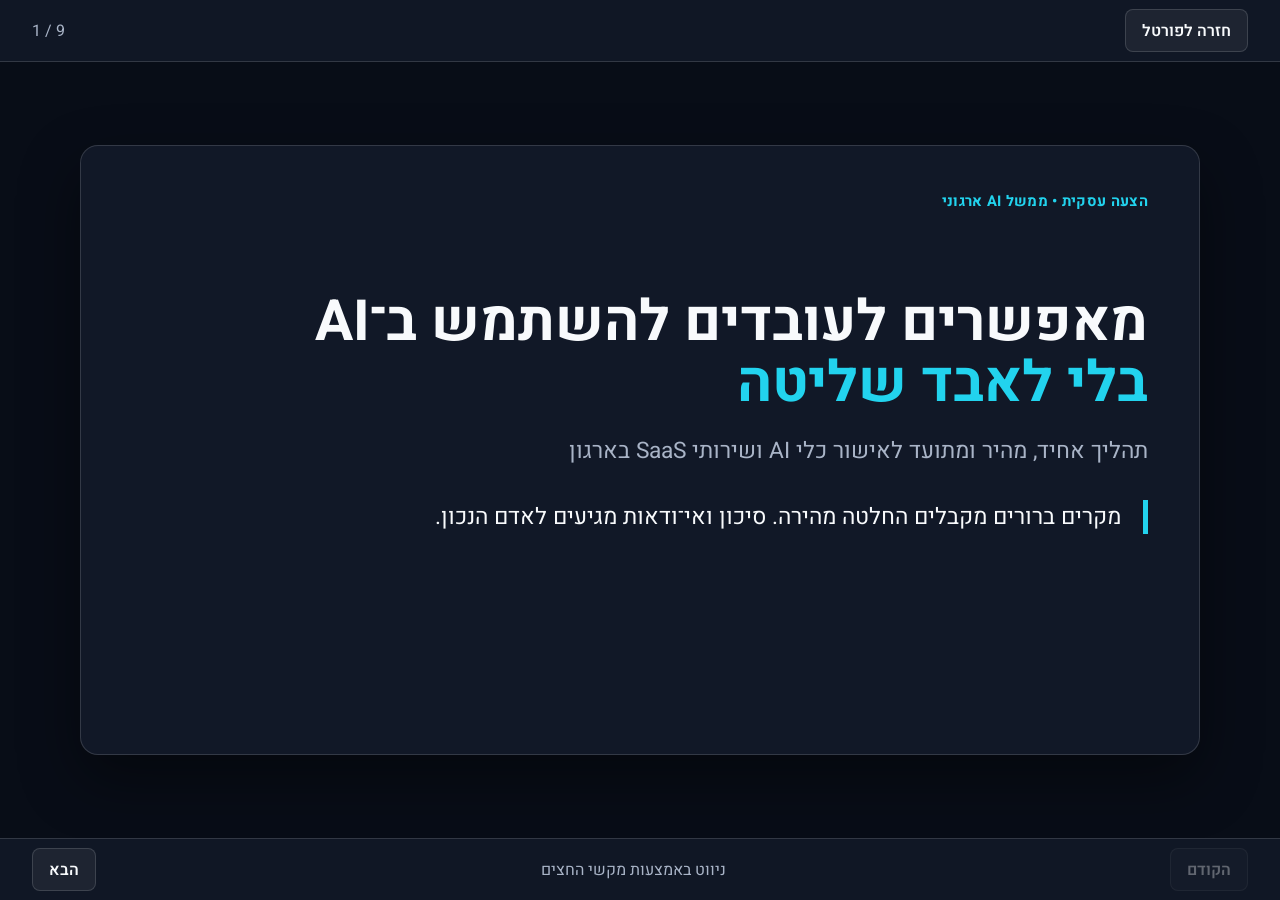
<file: docs/business_presentation.html>
<!DOCTYPE html>
<html lang="he" dir="rtl">
<head>
    <meta charset="UTF-8">
    <meta name="viewport" content="width=device-width, initial-scale=1.0">
    <title>AI Compliance Workflow — מצגת עסקית</title>
    <link rel="preconnect" href="https://fonts.googleapis.com">
    <link rel="preconnect" href="https://fonts.gstatic.com" crossorigin>
    <link href="https://fonts.googleapis.com/css2?family=Heebo:wght@400;500;600;700;800&display=swap" rel="stylesheet">
    <style>
        :root {
            --bg: #080d17; --surface: #111827; --text: #f8fafc; --muted: #a9b4c7;
            --cyan: #22d3ee; --blue: #60a5fa; --green: #34d399; --amber: #fbbf24;
            --red: #fb7185; --line: rgba(255,255,255,.14);
        }
        * { box-sizing: border-box; margin: 0; padding: 0; }
        body { min-height: 100vh; overflow: hidden; display: flex; flex-direction: column; background: var(--bg); color: var(--text); font-family: "Heebo", sans-serif; }
        header, footer { min-height: 62px; padding: 0 2rem; display: flex; align-items: center; justify-content: space-between; background: rgba(17,24,39,.94); border-color: var(--line); }
        header { border-bottom: 1px solid var(--line); }
        footer { border-top: 1px solid var(--line); }
        .return, button { border: 1px solid var(--line); border-radius: 8px; background: rgba(255,255,255,.06); color: var(--text); padding: .52rem 1rem; font: inherit; font-weight: 600; text-decoration: none; cursor: pointer; }
        button:hover, .return:hover { background: rgba(255,255,255,.12); }
        button:disabled { opacity: .35; cursor: default; }
        .counter { color: var(--muted); direction: ltr; }
        main { flex: 1; min-height: 0; display: grid; place-items: center; padding: 1.35rem; }
        .slide { display: none; width: min(1120px, 100%); height: min(610px, calc(100vh - 166px)); overflow: auto; padding: 2.8rem 3.2rem; border: 1px solid var(--line); border-radius: 18px; background: var(--surface); box-shadow: 0 24px 60px rgba(0,0,0,.42); }
        .slide.active { display: flex; flex-direction: column; }
        .eyebrow { color: var(--cyan); font-size: .92rem; font-weight: 700; letter-spacing: .02em; }
        h1 { margin-top: 5rem; font-size: 3.55rem; line-height: 1.08; max-width: 870px; }
        h2 { font-size: 2.25rem; line-height: 1.18; padding-bottom: .9rem; border-bottom: 2px solid var(--line); }
        h3 { font-size: 1.22rem; margin-bottom: .35rem; }
        .subtitle { margin-top: 1.2rem; font-size: 1.42rem; color: var(--muted); max-width: 870px; }
        .body { flex: 1; padding-top: 1.7rem; font-size: 1.17rem; line-height: 1.55; }
        .hero-line { margin-top: 2rem; padding-right: 1.35rem; border-right: 5px solid var(--cyan); font-size: 1.42rem; max-width: 920px; }
        .accent { color: var(--cyan); }
        .muted { color: var(--muted); }
        .big { font-size: 1.55rem; line-height: 1.45; }
        .split { display: grid; grid-template-columns: 1.05fr .95fr; gap: 3rem; align-items: start; }
        .rule-list { list-style: none; padding: 0; }
        .rule-list li { padding: .75rem 0; border-bottom: 1px solid var(--line); }
        .rule-list strong { display: block; color: var(--cyan); font-size: 1.05rem; }
        .problem { padding-right: 1.2rem; border-right: 4px solid var(--red); }
        .solution { padding-right: 1.2rem; border-right: 4px solid var(--green); }
        .journey { direction: ltr; display: grid; grid-template-columns: repeat(5, 1fr); gap: .7rem; align-items: stretch; margin-top: 1.1rem; }
        .step { direction: rtl; padding: 1rem .8rem; border-top: 4px solid var(--blue); background: rgba(255,255,255,.045); min-height: 145px; }
        .step:nth-child(2) { border-color: var(--cyan); }
        .step:nth-child(3) { border-color: var(--amber); }
        .step:nth-child(4) { border-color: var(--green); }
        .step:nth-child(5) { border-color: #a78bfa; }
        .step b { display: block; color: var(--muted); font-size: .9rem; margin-bottom: .45rem; }
        .value-row { display: grid; grid-template-columns: repeat(3, 1fr); gap: 1.7rem; margin-top: .7rem; }
        .value { padding-top: 1rem; border-top: 4px solid var(--cyan); }
        .value:nth-child(2) { border-color: var(--green); }
        .value:nth-child(3) { border-color: var(--amber); }
        .value p { color: var(--muted); margin-top: .35rem; }
        .layers { display: grid; grid-template-columns: repeat(3, 1fr); gap: 1.3rem; margin-top: 1rem; }
        .layer { padding: 1.2rem 1.25rem; border-right: 5px solid var(--cyan); background: rgba(255,255,255,.04); }
        .layer:nth-child(2) { border-color: var(--blue); }
        .layer:nth-child(3) { border-color: var(--green); }
        table { width: 100%; border-collapse: collapse; font-size: 1.02rem; }
        th, td { text-align: right; padding: .72rem .75rem; border-bottom: 1px solid var(--line); vertical-align: top; }
        th { color: var(--cyan); }
        .phase { display: grid; grid-template-columns: 1fr 1fr 1fr; gap: 1.4rem; margin-top: .7rem; }
        .phase > div { padding: 1.1rem; border-top: 4px solid var(--blue); background: rgba(255,255,255,.04); }
        .phase > div:nth-child(2) { border-color: var(--cyan); }
        .phase > div:nth-child(3) { border-color: var(--green); }
        .ask { margin-top: 1.1rem; padding: 1.45rem 1.6rem; border: 1px solid rgba(52,211,153,.5); background: rgba(52,211,153,.08); font-size: 1.35rem; }
        .note { margin-top: 1rem; font-size: .93rem; color: var(--muted); }
        @media (max-width: 850px) {
            .slide { padding: 1.5rem; }
            .split, .value-row, .layers, .phase, .journey { grid-template-columns: 1fr; }
            h1 { margin-top: 2rem; font-size: 2.35rem; }
            h2 { font-size: 1.7rem; }
            .body { font-size: 1rem; }
        }
    </style>
</head>
<body>
    <header>
        <a class="return" href="/">חזרה לפורטל</a>
        <span class="counter" id="counter">1 / 9</span>
    </header>
    <main>
        <section class="slide active">
            <span class="eyebrow">הצעה עסקית • ממשל AI ארגוני</span>
            <h1>מאפשרים לעובדים להשתמש ב־AI<br><span class="accent">בלי לאבד שליטה</span></h1>
            <p class="subtitle">תהליך אחיד, מהיר ומתועד לאישור כלי AI ושירותי SaaS בארגון</p>
            <div class="hero-line">מקרים ברורים מקבלים החלטה מהירה. סיכון ואי־ודאות מגיעים לאדם הנכון.</div>
        </section>

        <section class="slide">
            <span class="eyebrow">01 • האתגר</span>
            <h2>הביקוש ל־AI גדל מהר יותר מתהליך האישור</h2>
            <div class="body split">
                <div class="problem">
                    <p class="big">עובדים רוצים להתקדם עכשיו, אבל צוותי אבטחה, פרטיות ומשפט נדרשים לבדוק ידנית כל כלי וכל חוזה.</p>
                </div>
                <ul class="rule-list">
                    <li><strong>זמן המתנה</strong>בקשות מצטברות ותלויות במספר גורמים.</li>
                    <li><strong>Shadow AI</strong>חלק מהעובדים עוקפים תהליך שאינו זמין או מהיר מספיק.</li>
                    <li><strong>חוסר אחידות</strong>אותו סיכון עלול לקבל תשובה שונה מאנשים שונים.</li>
                    <li><strong>קושי בביקורת</strong>לא תמיד ברור מי אישר, על סמך מה ובאיזו גרסת מדיניות.</li>
                </ul>
            </div>
        </section>

        <section class="slide">
            <span class="eyebrow">02 • ההצעה</span>
            <h2>שער כניסה אחד לכל בקשת שימוש ב־AI</h2>
            <div class="body split">
                <div class="solution">
                    <p class="big">המערכת אוספת את פרטי השימוש, בודקת את תנאי הספק מול מדיניות הארגון ומנתבת את הבקשה לתוצאה ברורה.</p>
                </div>
                <ul class="rule-list">
                    <li><strong>אישור</strong>כאשר העובדות והמדיניות מאפשרות זאת.</li>
                    <li><strong>חסימה</strong>כאשר קיימת הפרה מפורשת.</li>
                    <li><strong>השלמת מידע</strong>כאשר חסרה עובדה חיונית.</li>
                    <li><strong>בדיקה אנושית</strong>כאשר יש אי־ודאות, חריגה או דרישת סמכות.</li>
                </ul>
            </div>
            <p class="note">המערכת תומכת בהחלטה; היא אינה מחליפה בעל תפקיד כאשר נדרש שיקול דעת.</p>
        </section>

        <section class="slide">
            <span class="eyebrow">03 • חוויית המשתמש</span>
            <h2>מבקשה להחלטה — תהליך פשוט ושקוף</h2>
            <div class="body">
                <div class="journey">
                    <div class="step"><b>1</b><h3>הגשת בקשה</h3><p>מי ישתמש, באיזה כלי ולאיזו מטרה.</p></div>
                    <div class="step"><b>2</b><h3>איסוף עובדות</h3><p>סוגי מידע, שמירה, אימון ותתי־ספקים.</p></div>
                    <div class="step"><b>3</b><h3>בדיקת מדיניות</h3><p>השוואה עקבית לכללי הארגון.</p></div>
                    <div class="step"><b>4</b><h3>ניתוב החלטה</h3><p>אישור, חסימה או העברה לבעל תפקיד.</p></div>
                    <div class="step"><b>5</b><h3>תיעוד</h3><p>נימוק, עקבות החלטה והיסטוריה לביקורת.</p></div>
                </div>
                <div class="hero-line">העובד רואה מה חסר ומה השלב הבא; צוותי הבקרה מקבלים רק את המקרים שדורשים אותם.</div>
            </div>
        </section>

        <section class="slide">
            <span class="eyebrow">04 • הערך העסקי</span>
            <h2>מה הארגון מרוויח</h2>
            <div class="body">
                <div class="value-row">
                    <div class="value"><h3>מהירות</h3><p>קיצור התלות בבדיקה ידנית עבור בקשות ברורות וחזרתיות.</p></div>
                    <div class="value"><h3>שליטה</h3><p>החלטות עקביות לפי מדיניות, עם עצירה מובנית כשחסר מידע.</p></div>
                    <div class="value"><h3>אמון</h3><p>נימוק ותיעוד לכל החלטה, לצורכי הנהלה, ביקורת ורגולציה.</p></div>
                </div>
                <table style="margin-top:2rem">
                    <thead><tr><th>בעל עניין</th><th>השיפור עבורו</th></tr></thead>
                    <tbody>
                        <tr><td>עובדים ויחידות עסקיות</td><td>תהליך צפוי ותשובה ברורה במקום שרשרת מיילים.</td></tr>
                        <tr><td>אבטחה, פרטיות ומשפט</td><td>פחות טיפול שגרתי ויותר מיקוד בחריגים משמעותיים.</td></tr>
                        <tr><td>הנהלה וביקורת</td><td>תמונה אחידה של בקשות, סיכונים, החלטות וזמני טיפול.</td></tr>
                    </tbody>
                </table>
            </div>
        </section>

        <section class="slide">
            <span class="eyebrow">05 • הארכיטקטורה העסקית</span>
            <h2>שלוש שכבות אחריות — שירות אחד</h2>
            <div class="body">
                <div class="layers">
                    <div class="layer"><h3>הבנת הבקשה</h3><p>קליטת המקרה והפקת עובדות מהמידע ומהמסמכים.</p></div>
                    <div class="layer"><h3>החלטה מבוקרת</h3><p>בדיקת העובדות מול כללי מדיניות והרשאות.</p></div>
                    <div class="layer"><h3>ממשל ובקרה</h3><p>ניהול התהליך, אישור אנושי, הפרדת סמכויות ותיעוד.</p></div>
                </div>
                <div class="hero-line">ה־AI מסייע להבין טקסט. כללים מפורשים וגורמי סמכות קובעים את ההחלטה.</div>
                <p class="note">אב־הטיפוס מוכיח את זרימת ההחלטה. חיבור למערכות הארגון יבוצע במסגרת מעבר לייצור.</p>
            </div>
        </section>

        <section class="slide">
            <span class="eyebrow">06 • מדדי הצלחה</span>
            <h2>איך נדע שהפתרון עובד</h2>
            <div class="body">
                <table>
                    <thead><tr><th>מדד</th><th>מה הוא בוחן</th><th>כיוון רצוי</th></tr></thead>
                    <tbody>
                        <tr><td>זמן ממוצע להחלטה</td><td>מהירות התהליך מקצה לקצה</td><td>ירידה</td></tr>
                        <tr><td>שיעור החלטות ללא טיפול ידני</td><td>כמה עבודה שגרתית נחסכת</td><td>עלייה מבוקרת</td></tr>
                        <tr><td>שיעור בקשות שחזרו להשלמת מידע</td><td>איכות הטופס והמסמכים</td><td>ירידה</td></tr>
                        <tr><td>עומס וזמן המתנה בתור האנושי</td><td>יעילות צוותי הבקרה</td><td>ירידה</td></tr>
                        <tr><td>החלטות עם נימוק ותיעוד מלא</td><td>מוכנות לביקורת</td><td>כיסוי מלא</td></tr>
                    </tbody>
                </table>
                <p class="note">ערכי היעד ייקבעו לאחר מדידת קו בסיס בפיילוט; אין במצגת הנחת חיסכון שלא נמדדה.</p>
            </div>
        </section>

        <section class="slide">
            <span class="eyebrow">07 • פיילוט</span>
            <h2>מעבר מדורג שמקטין סיכון</h2>
            <div class="body">
                <div class="phase">
                    <div><h3>1. הגדרת מסגרת</h3><p>בחירת יחידה עסקית, קטלוג בקשות, מדיניות מאושרת וקו בסיס למדדים.</p></div>
                    <div><h3>2. פיילוט מבוקר</h3><p>הפעלה עם גורמי אבטחה, פרטיות ומשפט; החלטות רגישות נשארות אנושיות.</p></div>
                    <div><h3>3. החלטת הרחבה</h3><p>בחינת דיוק, זמני טיפול, עומס תפעולי ומשוב משתמשים לפני פריסה רחבה.</p></div>
                </div>
                <div class="hero-line">הצלחה בפיילוט אינה רק “המערכת עובדת” — אלא שיפור מדיד בלי להגדיל סיכון.</div>
            </div>
        </section>

        <section class="slide">
            <span class="eyebrow">08 • החלטה מבוקשת</span>
            <h2>הצעד הבא: פיילוט מוגבל ומדיד</h2>
            <div class="body split">
                <div>
                    <h3 class="accent">מה נדרש מהארגון</h3>
                    <ul class="rule-list">
                        <li>יחידה עסקית אחת עם מקרי שימוש חוזרים</li>
                        <li>נציגים מאבטחה, פרטיות, משפט והעסק</li>
                        <li>מדיניות מאושרת ודוגמאות לבקשות עבר</li>
                        <li>בעל חסות עסקי והגדרה משותפת למדדי הצלחה</li>
                    </ul>
                </div>
                <div>
                    <h3 class="accent">מה נבחן</h3>
                    <ul class="rule-list">
                        <li>איכות ויציבות ההחלטות</li>
                        <li>קיצור זמני הטיפול</li>
                        <li>הפחתת העומס הידני</li>
                        <li>מוכנות לחיבורי SSO, מסמכים ויומן ארגוני</li>
                    </ul>
                </div>
            </div>
            <div class="ask"><strong>הבקשה:</strong> לאשר פיילוט תחום, למדוד תוצאות, ורק לאחר מכן לקבל החלטה על הרחבה.</div>
        </section>
    </main>
    <footer>
        <button id="prev" type="button">הקודם</button>
        <span class="muted">ניווט באמצעות מקשי החצים</span>
        <button id="next" type="button">הבא</button>
    </footer>
    <script>
        const slides = [...document.querySelectorAll(".slide")];
        let current = 0;
        function show(index) {
            current = Math.max(0, Math.min(slides.length - 1, index));
            slides.forEach((slide, i) => slide.classList.toggle("active", i === current));
            document.getElementById("counter").textContent = `${current + 1} / ${slides.length}`;
            document.getElementById("prev").disabled = current === 0;
            document.getElementById("next").disabled = current === slides.length - 1;
        }
        document.getElementById("prev").addEventListener("click", () => show(current - 1));
        document.getElementById("next").addEventListener("click", () => show(current + 1));
        document.addEventListener("keydown", event => {
            if (["ArrowLeft", "PageDown", " "].includes(event.key)) show(current + 1);
            if (["ArrowRight", "PageUp"].includes(event.key)) show(current - 1);
            if (event.key === "Home") show(0);
            if (event.key === "End") show(slides.length - 1);
        });
        show(0);
    </script>
</body>
</html>
</file>
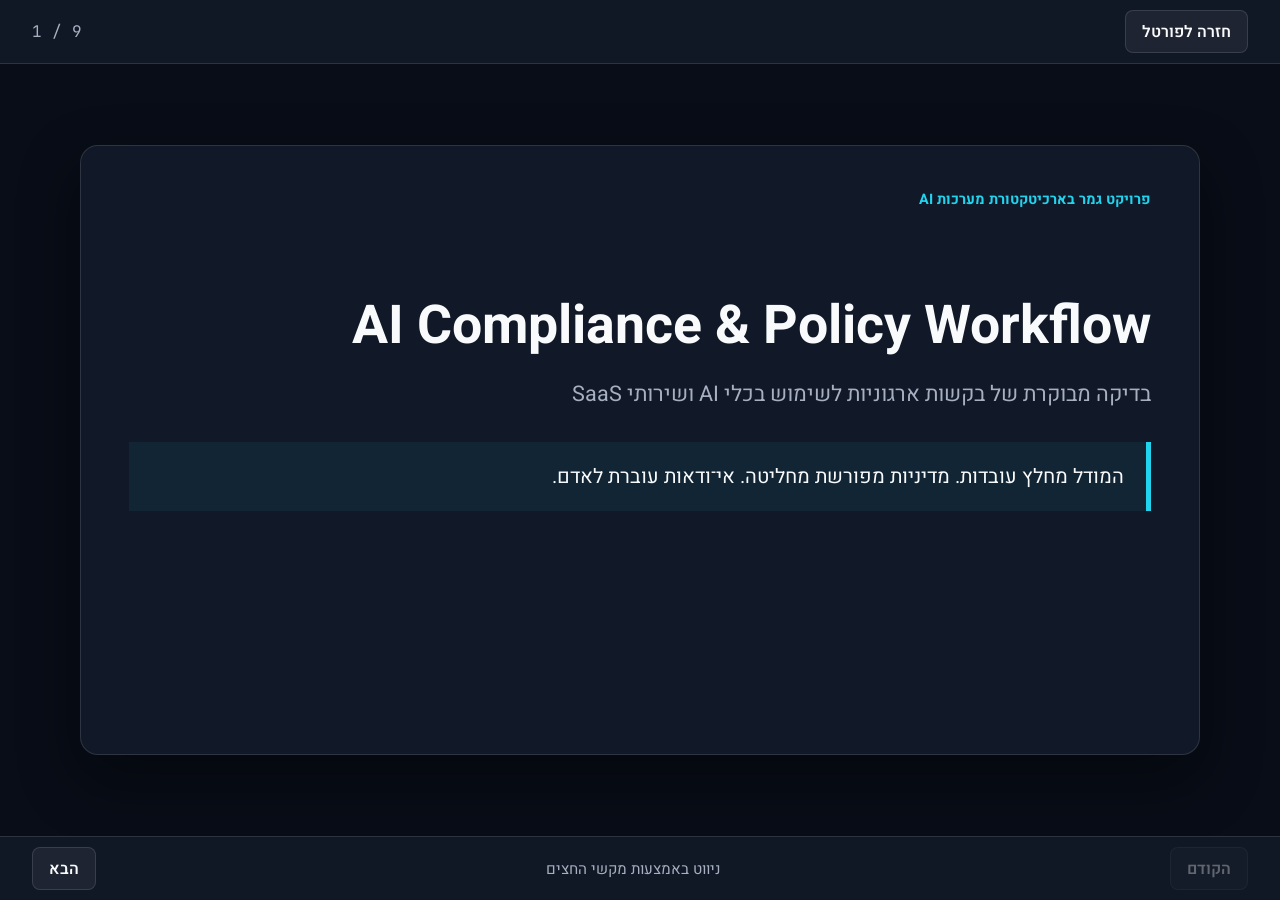
<file: docs/presentation.html>
<!DOCTYPE html>
<html lang="he" dir="rtl">
<head>
    <meta charset="UTF-8">
    <meta name="viewport" content="width=device-width, initial-scale=1.0">
    <title>AI Compliance Workflow — מצגת פרויקט גמר</title>
    <link rel="preconnect" href="https://fonts.googleapis.com">
    <link rel="preconnect" href="https://fonts.gstatic.com" crossorigin>
    <link href="https://fonts.googleapis.com/css2?family=Heebo:wght@400;600;700;800&family=JetBrains+Mono:wght@500;600&display=swap" rel="stylesheet">
    <style>
        :root {
            --bg: #080d17; --surface: #111827; --surface-2: #182233;
            --text: #f8fafc; --muted: #a6b0c0; --cyan: #22d3ee;
            --blue: #3b82f6; --green: #34d399; --red: #fb7185;
            --amber: #fbbf24; --line: rgba(255,255,255,.12);
        }
        * { box-sizing: border-box; margin: 0; padding: 0; }
        body {
            min-height: 100vh; overflow: hidden; display: flex; flex-direction: column;
            background: var(--bg); color: var(--text); font-family: "Heebo", sans-serif;
        }
        header, footer {
            min-height: 64px; padding: 0 2rem; display: flex; align-items: center;
            justify-content: space-between; background: rgba(17,24,39,.92); border-color: var(--line);
        }
        header { border-bottom: 1px solid var(--line); }
        footer { border-top: 1px solid var(--line); }
        .return, button {
            border: 1px solid var(--line); border-radius: 8px; background: rgba(255,255,255,.06);
            color: var(--text); padding: .55rem 1rem; font: inherit; font-weight: 600;
            text-decoration: none; cursor: pointer;
        }
        button:hover, .return:hover { background: rgba(255,255,255,.12); }
        button:disabled { opacity: .35; cursor: default; }
        .counter { color: var(--muted); font-family: "JetBrains Mono", monospace; direction: ltr; }
        main { flex: 1; min-height: 0; display: grid; place-items: center; padding: 1.5rem; }
        .slide {
            display: none; width: min(1120px, 100%); height: min(610px, calc(100vh - 176px));
            min-height: 0; overflow: auto; padding: 2.7rem 3rem;
            border: 1px solid var(--line); border-radius: 18px; background: var(--surface);
            box-shadow: 0 24px 60px rgba(0,0,0,.42);
        }
        .slide.active { display: flex; flex-direction: column; }
        .slide-number { color: var(--cyan); font-size: .9rem; font-weight: 700; }
        h1 { margin-top: 5.5rem; font-size: 3.35rem; line-height: 1.1; max-width: 850px; }
        h2 { font-size: 2.15rem; line-height: 1.2; padding-bottom: 1rem; border-bottom: 2px solid var(--line); }
        h3 { color: var(--cyan); font-size: 1.25rem; margin-bottom: .5rem; }
        .subtitle { margin-top: 1.3rem; font-size: 1.35rem; color: var(--muted); max-width: 850px; }
        .body { flex: 1; padding-top: 1.6rem; font-size: 1.16rem; line-height: 1.55; }
        ul { padding-right: 1.5rem; }
        li { margin-bottom: .7rem; }
        strong { color: #fff; }
        code { font-family: "JetBrains Mono", monospace; color: #8be9fd; }
        .statement {
            margin-top: 2rem; padding: 1.25rem 1.4rem; border-right: 5px solid var(--cyan);
            background: rgba(34,211,238,.07); font-size: 1.25rem;
        }
        .columns { display: grid; grid-template-columns: 1fr 1fr; gap: 2rem; }
        .panel { padding: 1.3rem 1.4rem; border-top: 3px solid var(--blue); background: var(--surface-2); }
        .panel.warn { border-color: var(--amber); }
        .panel.bad { border-color: var(--red); }
        .panel.good { border-color: var(--green); }
        .layers { display: grid; grid-template-columns: repeat(3, 1fr); gap: 1.6rem; margin-top: 1.1rem; }
        .layer { padding: 1.4rem; background: var(--surface-2); border-top: 4px solid var(--cyan); min-height: 230px; }
        .layer:nth-child(2) { border-color: var(--blue); }
        .layer:nth-child(3) { border-color: var(--green); }
        .layer .num { font: 700 2rem "JetBrains Mono", monospace; color: var(--muted); }
        .flow { margin: 1.4rem 0; direction: ltr; display: flex; align-items: center; justify-content: center; gap: .7rem; flex-wrap: wrap; }
        .flow span { padding: .75rem 1rem; border: 1px solid var(--line); background: var(--surface-2); border-radius: 7px; }
        .flow b { color: var(--cyan); font-size: 1.4rem; }
        table { width: 100%; border-collapse: collapse; font-size: 1rem; }
        th, td { padding: .65rem .7rem; text-align: right; border-bottom: 1px solid var(--line); vertical-align: top; }
        th { color: var(--cyan); }
        .status-ok { color: var(--green); font-weight: 700; }
        .status-no { color: var(--red); font-weight: 700; }
        .status-wait { color: var(--amber); font-weight: 700; }
        .fine { color: var(--muted); font-size: .95rem; }
        @media (max-width: 850px) {
            .slide { padding: 1.5rem; }
            .columns, .layers { grid-template-columns: 1fr; }
            h1 { margin-top: 2rem; font-size: 2.3rem; }
            h2 { font-size: 1.65rem; }
            .body { font-size: 1rem; }
        }
    </style>
</head>
<body>
    <header>
        <a class="return" href="/">חזרה לפורטל</a>
        <span class="counter" id="counter">1 / 9</span>
    </header>
    <main>
        <section class="slide active">
            <span class="slide-number">פרויקט גמר בארכיטקטורת מערכות AI</span>
            <h1>AI Compliance &amp; Policy Workflow</h1>
            <p class="subtitle">בדיקה מבוקרת של בקשות ארגוניות לשימוש בכלי AI ושירותי SaaS</p>
            <div class="statement">המודל מחלץ עובדות. מדיניות מפורשת מחליטה. אי־ודאות עוברת לאדם.</div>
        </section>
        <section class="slide">
            <span class="slide-number">שקף 2</span>
            <h2>הבעיה העסקית</h2>
            <div class="body columns">
                <div class="panel bad"><h3>Shadow AI</h3><p>עובדים מעבירים קוד, מסמכים ופרטי לקוחות לכלים חיצוניים בלי בדיקה מסודרת.</p></div>
                <div class="panel warn"><h3>בדיקה ידנית איטית</h3><p>צוותי אבטחה, משפט וציות בודקים תנאי שימוש, חוזים והרשאות עבור כל בקשה.</p></div>
                <div class="panel bad"><h3>החלטה שגויה יקרה</h3><p>טעות עלולה לגרום לדליפת מידע, שימוש בנתונים לאימון או הפרת חובת פרטיות.</p></div>
                <div class="panel good"><h3>המטרה</h3><p>לאשר במהירות מקרים ברורים, לחסום הפרות ולהעביר מקרים לא ודאיים לבדיקה אנושית.</p></div>
            </div>
        </section>
        <section class="slide">
            <span class="slide-number">שקף 3</span>
            <h2>למה LLM לבדו אינו מספיק</h2>
            <div class="body columns">
                <div><ul>
                    <li>מודל עלול להמציא עובדה שחסרה במסמך.</li>
                    <li>מסמך הספק עצמו עלול להכיל Prompt Injection.</li>
                    <li>קשה להסביר לרגולטור מדוע המודל חשב שהבקשה בטוחה.</li>
                </ul></div>
                <div class="panel good"><h3>גבול הסמכות</h3><p>רכיב החילוץ הופך טקסט לטענות, ערכים, רמת ודאות וראיות. הוא אינו רשאי לאשר בקשה או לבחור את המצב הבא.</p></div>
            </div>
            <div class="statement">עובדה שלא נמצאה במסמך מסומנת כלא ידועה. המערכת אינה משלימה אותה בערך נוח.</div>
        </section>
        <section class="slide">
            <span class="slide-number">שקף 4</span>
            <h2>הארכיטקטורה בשלוש שכבות</h2>
            <div class="body layers">
                <div class="layer"><div class="num">01</div><h3>הבנת הבקשה</h3><p>אימות זהות, קליטת תנאי הספק וחילוץ טענות עם רמת ודאות.</p></div>
                <div class="layer"><div class="num">02</div><h3>החלטה מבוקרת</h3><p>כללי מדיניות, עקביות אילוצים, הרשאות ושרשרת תתי־ספקים.</p></div>
                <div class="layer"><div class="num">03</div><h3>ממשל ובקרה</h3><p>מכונת מצבים, אדם בלולאה, הפרדת סמכויות ויומן חתום.</p></div>
            </div>
            <p class="fine">שלוש השכבות הן תחומי אחריות בתוך שירות אחד, ולא שירותים אוטונומיים נפרדים.</p>
        </section>
        <section class="slide">
            <span class="slide-number">שקף 5</span>
            <h2>זרימת ההחלטה</h2>
            <div class="body">
                <div class="flow"><span>Request</span><b>›</b><span>Extract facts</span><b>›</b><span>Policy checks</span><b>›</b><span>Route decision</span><b>›</b><span>Audit</span></div>
                <div class="columns">
                    <div class="panel"><h3>EFSM</h3><p>18 מצבים ו־31 מעברים. כל שינוי מצב עובר דרך טבלה אחת. מעבר שלא מופיע בטבלה נדחה.</p></div>
                    <div class="panel"><h3>מגן טמפורלי</h3><p>לפני אישור, המערכת בודקת שההיסטוריה כוללת את בדיקות החובה ושלא דילגו על שלב.</p></div>
                </div>
                <div class="statement">ברירת המחדל באי־ודאות היא המתנה לאדם, לא אישור אוטומטי.</div>
            </div>
        </section>
        <section class="slide">
            <span class="slide-number">שקף 6</span>
            <h2>ארבעת תרחישי ההדגמה</h2>
            <div class="body">
                <table>
                    <thead><tr><th>תרחיש</th><th>מה המערכת מזהה</th><th>תוצאה</th></tr></thead>
                    <tbody>
                        <tr><td>מודל מקומי לקוד</td><td>עיבוד מקומי, ללא שמירה וללא אימון</td><td class="status-ok">אישור אוטומטי</td></tr>
                        <tr><td>SaaS שמאמן על PII</td><td>הפרה ישירה של כלל מדיניות</td><td class="status-no">חסימה</td></tr>
                        <tr><td>הוראה חשודה בתוך ToS</td><td>Prompt Injection מוריד את הוודאות</td><td class="status-wait">בדיקה אנושית</td></tr>
                        <tr><td>בקשת PII עם DPA</td><td>הבדיקות עברו, אך נדרשת חתימת DPO</td><td class="status-wait">הפרדת סמכויות</td></tr>
                    </tbody>
                </table>
                <p style="margin-top:1.2rem">לאחר ארבעת התרחישים: ניסיון עקיפה אחד מדגים את ההגנה הכפולה של טבלת המעברים והמגן הטמפורלי.</p>
            </div>
        </section>
        <section class="slide">
            <span class="slide-number">שקף 7</span>
            <h2>הסבר, בקרה ובדיקות</h2>
            <div class="body columns">
                <div><ul>
                    <li>כל החלטה כוללת את העובדות, השערים שעברו והסיבה לחסימה.</li>
                    <li>Z3 מחזיר UNSAT Core והצעת תיקון כאשר האילוצים סותרים.</li>
                    <li>יומן hash chain עם HMAC חושף שינוי ללא מפתח השרת.</li>
                </ul></div>
                <div class="panel good"><h3>51 בדיקות אוטומטיות</h3><ul>
                    <li>כיסוי כל 31 המעברים</li>
                    <li>מעברים לא חוקיים וניסיון עקיפה</li>
                    <li>HITL והפרדת סמכויות</li>
                    <li>בקשות מקבילות ושלמות היומן</li>
                </ul></div>
            </div>
        </section>
        <section class="slide">
            <span class="slide-number">שקף 8</span>
            <h2>גבולות אב־הטיפוס</h2>
            <div class="body">
                <table>
                    <thead><tr><th>יכולת</th><th>אב־הטיפוס</th><th>מערכת ייצור</th></tr></thead>
                    <tbody>
                        <tr><td>חילוץ מסמך</td><td>כללים דטרמיניסטיים</td><td>LLM פרטי עם פלט מובנה</td></tr>
                        <tr><td>מדיניות</td><td>סמנטיקה ממומשת ב־Python</td><td>OPA, SWI-Prolog ו־Soufflé</td></tr>
                        <tr><td>הקשר רגולטורי</td><td>בחירת הפניות קבועה</td><td>RAG עם מסמכים מנוהלי גרסאות</td></tr>
                        <tr><td>זהות ותורים</td><td>מאגרי דמו וזיכרון התהליך</td><td>SSO, CLM ומסד נתונים</td></tr>
                        <tr><td>יומן</td><td>קובץ חתום שמאפשר לזהות שינוי</td><td>WORM, KMS ועוגן חיצוני</td></tr>
                    </tbody>
                </table>
                <p class="fine" style="margin-top:1rem">הטבלה מפרידה בין מה שהפרויקט מוכיח בפועל לבין ארכיטקטורת היעד.</p>
            </div>
        </section>
        <section class="slide">
            <span class="slide-number">שקף 9</span>
            <h2>תשובה לשאלת הליבה</h2>
            <div class="body">
                <div class="statement" style="font-size:1.45rem">המודל אינו בוחר את המצב הבא. טבלת המעברים מגבילה את רצף הפעולות, המגן הטמפורלי בודק את ההיסטוריה לפני אישור, מידע חסר עובר לאדם, והאדם כפוף להפרדת סמכויות.</div>
                <div class="columns" style="margin-top:2rem">
                    <div class="panel good"><h3>התוצאה</h3><p>אישור מהיר במקרים ברורים והסבר מפורש בכל החלטה.</p></div>
                    <div class="panel"><h3>העיקרון</h3><p>AI מסייע בהבנת הטקסט. ממשל מפורש שומר על גבולות הסמכות.</p></div>
                </div>
            </div>
        </section>
    </main>
    <footer>
        <button id="prev" type="button">הקודם</button>
        <span class="fine">ניווט באמצעות מקשי החצים</span>
        <button id="next" type="button">הבא</button>
    </footer>
    <script>
        const slides = [...document.querySelectorAll(".slide")];
        let current = 0;
        function show(index) {
            current = Math.max(0, Math.min(slides.length - 1, index));
            slides.forEach((slide, i) => slide.classList.toggle("active", i === current));
            document.getElementById("counter").textContent = `${current + 1} / ${slides.length}`;
            document.getElementById("prev").disabled = current === 0;
            document.getElementById("next").disabled = current === slides.length - 1;
        }
        document.getElementById("prev").addEventListener("click", () => show(current - 1));
        document.getElementById("next").addEventListener("click", () => show(current + 1));
        document.addEventListener("keydown", event => {
            if (["ArrowLeft", "PageDown", " "].includes(event.key)) show(current + 1);
            if (["ArrowRight", "PageUp"].includes(event.key)) show(current - 1);
            if (event.key === "Home") show(0);
            if (event.key === "End") show(slides.length - 1);
        });
        show(0);
    </script>
</body>
</html>
</file>
